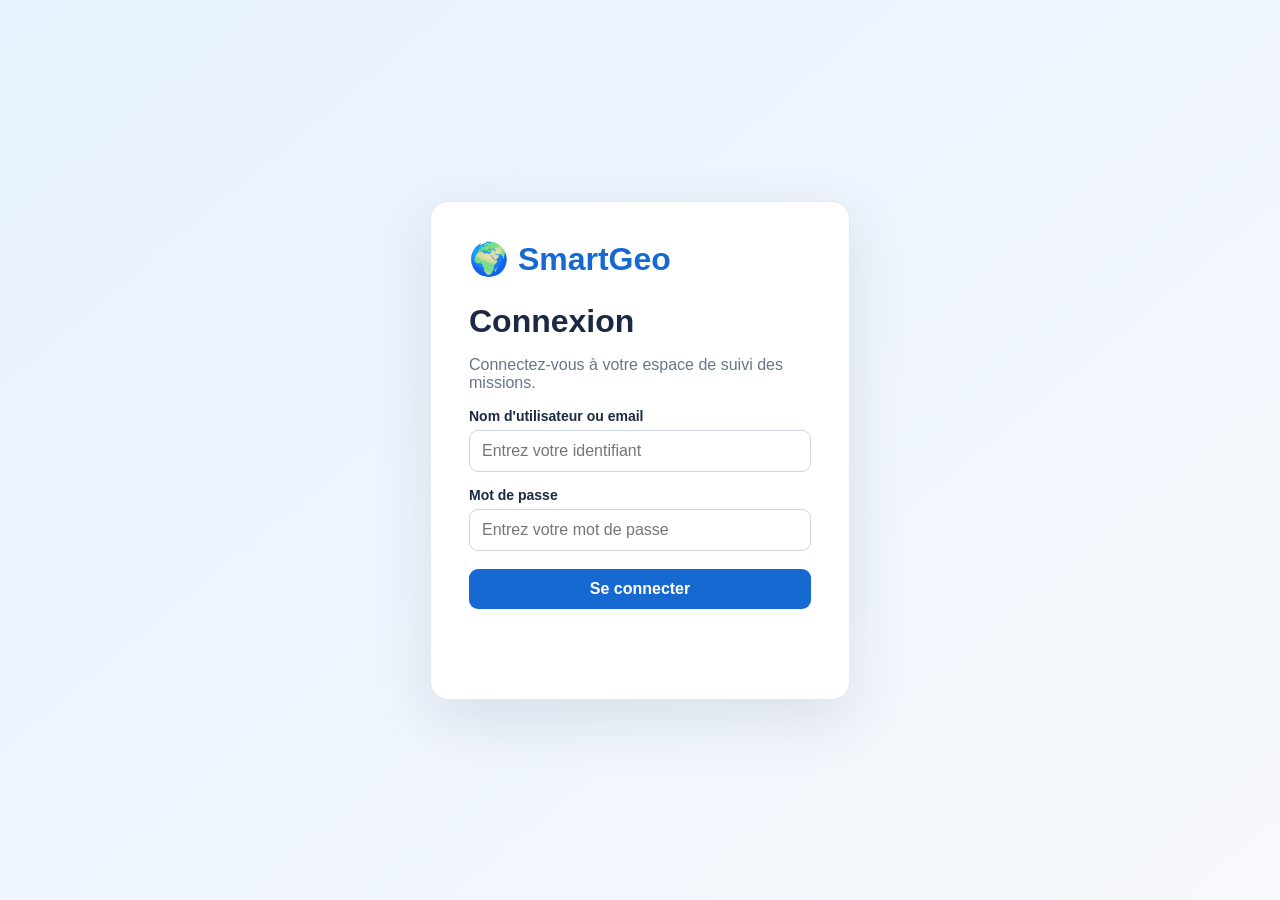
<file: SmartGeoFrontend/index.html>
<!DOCTYPE html>
<html lang="fr">
<head>
    <meta charset="UTF-8">
    <meta name="viewport"
          content="width=device-width, initial-scale=1.0">

    <title>SmartGeo | Connexion</title>

    <link rel="stylesheet" href="style.css">
</head>

<body class="login-body">

    <main class="login-card">

        <div class="brand large">
            🌍 SmartGeo
        </div>

        <h1>Connexion</h1>

        <p>
            Connectez-vous à votre espace de suivi
            des missions.
        </p>

        <form id="loginForm">

            <label for="loginIdentifier">
                Nom d'utilisateur ou email
            </label>

            <input
                type="text"
                id="loginIdentifier"
                name="identifier"
                autocomplete="username"
                placeholder="Entrez votre identifiant"
                required
            >

            <label for="loginPassword">
                Mot de passe
            </label>

            <input
                type="password"
                id="loginPassword"
                name="password"
                autocomplete="current-password"
                placeholder="Entrez votre mot de passe"
                required
            >

            <button
                type="submit"
                id="loginButton"
                class="primary full"
            >
                Se connecter
            </button>

        </form>

        <p
            id="loginError"
            class="error"
            role="alert"
        ></p>

    </main>

    <script src="config.js"></script>
    <script src="auth.js"></script>

</body>
</html>
</file>
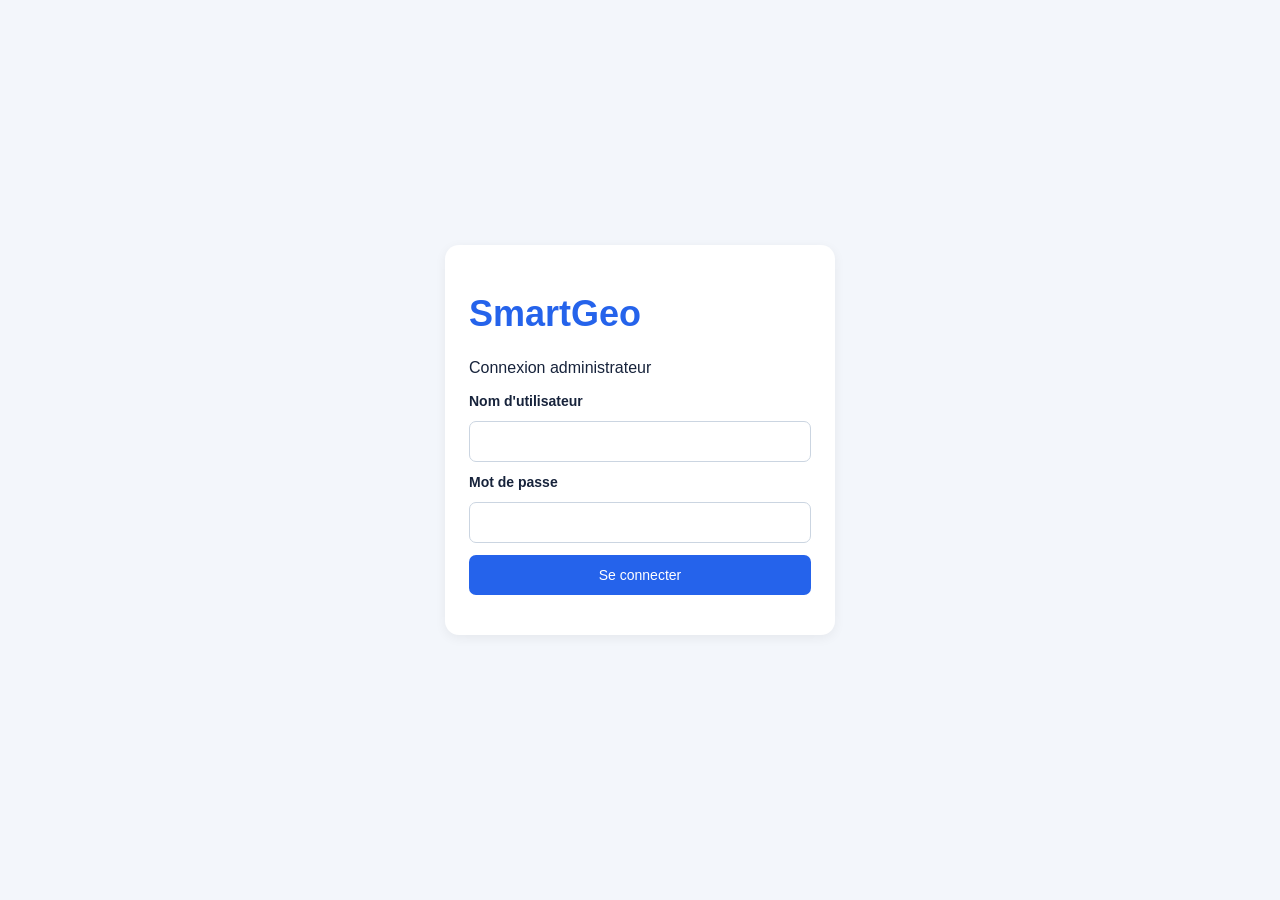
<file: SmartGeoBackend/src/main/webapp/admin/login.html>
<!DOCTYPE html>
<html lang="fr">
<head>
    <meta charset="UTF-8">
    <meta name="viewport"
          content="width=device-width, initial-scale=1">
    <title>SmartGeo - Connexion ADMIN</title>
    <link rel="stylesheet" href="style.css">
</head>
<body class="login-page">

<main class="login-card">
    <h1>SmartGeo</h1>
    <p>Connexion administrateur</p>

    <form id="loginForm">
        <label for="username">Nom d'utilisateur</label>
        <input id="username" type="text"
               autocomplete="username" required>

        <label for="password">Mot de passe</label>
        <input id="password" type="password"
               autocomplete="current-password" required>

        <button type="submit">Se connecter</button>
    </form>

    <p id="errorMessage" class="error" role="alert"></p>
</main>

<script>
    const API = "../api";

    document.getElementById("loginForm")
        .addEventListener("submit", async (event) => {

            event.preventDefault();

            const error = document.getElementById("errorMessage");
            error.textContent = "";

            const username =
                document.getElementById("username").value.trim();

            const password =
                document.getElementById("password").value;

            try {
                const response = await fetch(API + "/auth/login", {
                    method: "POST",
                    headers: {
                        "Content-Type": "application/json"
                    },
                    body: JSON.stringify({ username, password })
                });

                const result = await response.json();

                if (!response.ok || !result.data?.token) {
                    throw new Error(
                        result.message || "Identifiants incorrects"
                    );
                }

                if (result.data.user?.role !== "ADMIN") {
                    throw new Error(
                        "Cette interface est reservee aux administrateurs"
                    );
                }

                sessionStorage.setItem(
                    "smartgeo_admin_token",
                    result.data.token
                );

                window.location.replace("dashboard.html");

            } catch (e) {
                error.textContent = e.message;
            }
        });
</script>

</body>
</html>
</file>
<file: SmartGeoFrontend/style.css>
:root{--bg:#f4f7fb;--surface:#fff;--ink:#1b2942;--muted:#68758a;--accent:#1769d2;--line:#e3e9f2;--sidebar:#10233f;--success:#12724a;--danger:#b72e40}*{box-sizing:border-box}body{margin:0;background:var(--bg);color:var(--ink);font-family:Inter,Segoe UI,Arial,sans-serif}button,input,textarea,select{font:inherit}button{cursor:pointer}button:disabled{opacity:.5;cursor:not-allowed}.brand{font-size:23px;font-weight:800;color:#fff}.brand.large{color:var(--accent);font-size:32px}.login-body{min-height:100vh;display:grid;place-items:center;padding:20px;background:linear-gradient(140deg,#e7f1ff,#f7f9fc)}.login-card{width:min(100%,420px);padding:38px;background:white;border:1px solid var(--line);border-radius:18px;box-shadow:0 20px 60px #1b29421c}.login-card h1{margin:25px 0 6px}.login-card p{color:var(--muted)}label{display:block;margin:15px 0 6px;font-size:14px;font-weight:600}input,textarea,select{width:100%;border:1px solid #ccd6e4;border-radius:9px;padding:11px 12px;background:white;color:var(--ink)}textarea{min-height:95px;resize:vertical}.primary,.secondary,.danger-btn{border:0;border-radius:9px;padding:11px 16px;background:var(--accent);color:white;font-weight:600}.secondary{background:#e9f1ff;color:#1554a5}.danger-btn{background:#ffe9ec;color:var(--danger)}.full{width:100%;margin-top:18px}.error{color:var(--danger)!important;min-height:20px}.shell{display:flex;min-height:100vh}.sidebar{width:248px;flex-shrink:0;background:var(--sidebar);color:#dce7fa;padding:28px 17px;display:flex;flex-direction:column;position:sticky;top:0;height:100vh}.sidebar-label{font-size:11px;letter-spacing:1.4px;color:#8ea4c4;margin:30px 12px 15px}.sidebar nav{display:grid;gap:6px}.sidebar nav button,.logout{background:transparent;color:#dce7fa;border:0;text-align:left;padding:13px 14px;border-radius:9px}.sidebar nav button:hover,.sidebar nav button.active{background:#25456e;color:white}.logout{margin-top:auto;color:#ffbfc7}.main{flex:1;min-width:0;padding:30px clamp(16px,4vw,48px)}.topbar{display:flex;align-items:center;gap:14px;justify-content:space-between;margin-bottom:28px}.topbar h1{font-size:28px;margin:0 0 5px}.topbar p{color:var(--muted);margin:0}.user-badge{padding:9px 13px;background:#e6f1ff;color:#1954a4;border-radius:30px;font-size:13px;font-weight:700}.menu-toggle{display:none;border:0;background:transparent;font-size:24px}.cards{display:grid;grid-template-columns:repeat(3,minmax(0,1fr));gap:18px;margin-bottom:22px}.card,.panel{background:var(--surface);border:1px solid var(--line);border-radius:14px;padding:22px;box-shadow:0 3px 12px #20365708}.card .metric{font-size:32px;font-weight:800;margin:10px 0}.muted{color:var(--muted)}.panel{margin-bottom:20px}.panel h2{margin:0 0 18px;font-size:19px}.table-wrap{overflow-x:auto}table{border-collapse:collapse;width:100%;min-width:580px}th,td{text-align:left;padding:13px;border-bottom:1px solid var(--line);font-size:14px;vertical-align:top}th{color:var(--muted);font-weight:600}.pill{display:inline-block;padding:5px 9px;border-radius:30px;background:#eaf1fa;color:#365675;font-size:12px;font-weight:700}.pill.IN_PROGRESS,.pill.TRANSMITTED,.pill.REVIEWED{background:#e1f6eb;color:#176744}.pill.REFUSED,.pill.REJECTED,.pill.CANCELLED{background:#ffe7eb;color:#9c2c3e}.pill.PENDING,.pill.SUBMITTED{background:#fff3d8;color:#805c0a}.actions{display:flex;gap:9px;flex-wrap:wrap;align-items:center}.grid2{display:grid;grid-template-columns:repeat(2,minmax(0,1fr));gap:20px}.form-row{display:grid;grid-template-columns:1fr 1fr;gap:12px}.notice{padding:13px 16px;border-radius:10px;background:#e8f4ff;color:#124e8c;margin-bottom:20px}.notice.error-notice{background:#ffe8eb;color:#a5223c}.empty{color:var(--muted);padding:18px 0}.message{padding:12px;border-bottom:1px solid var(--line)}.message.mine{background:#f0f6ff}.message small{display:block;color:var(--muted);margin-top:5px}#map{height:430px;border-radius:12px;z-index:0}.map-note{font-size:13px;color:var(--muted);margin-top:12px}.inline-select{min-width:145px;width:auto}.small{font-size:13px}.stack{display:grid;gap:12px}@media(max-width:950px){.cards{grid-template-columns:1fr 1fr}.grid2{grid-template-columns:1fr}}@media(max-width:700px){.sidebar{position:fixed;z-index:2000;transform:translateX(-100%);transition:transform .2s}.sidebar.open{transform:translateX(0)}.main{padding:20px 14px}.menu-toggle{display:block}.cards{grid-template-columns:1fr}.topbar h1{font-size:22px}.form-row{grid-template-columns:1fr}}
</file>
<file: SmartGeoBackend/src/main/webapp/admin/style.css>
/* =====================================================
   SMARTGEO - DASHBOARD ADMIN
   ===================================================== */

* {
    box-sizing: border-box;
}

body {
    margin: 0;
    font-family: Arial, Helvetica, sans-serif;
    background: #f3f6fb;
    color: #17233b;
}

/* =====================================================
   HEADER
   ===================================================== */

.topbar {
    background: #132747;
    color: white;
    padding: 20px 30px;
    display: flex;
    justify-content: space-between;
    align-items: center;
    gap: 20px;
}

.topbar h1 {
    margin: 0;
    font-size: 28px;
}

.topbar p {
    margin: 6px 0 0;
    color: #cbd5e1;
}

.logout {
    background: #dc2626;
}

.logout:hover {
    background: #b91c1c;
}

/* =====================================================
   CONTAINER
   ===================================================== */

.container {
    max-width: 1300px;
    margin: 25px auto;
    padding: 0 18px;
}

/* =====================================================
   PANELS
   ===================================================== */

.panel,
.stat,
.login-card {
    background: white;
    padding: 24px;
    border-radius: 14px;
    margin-bottom: 20px;
    box-shadow: 0 3px 12px rgba(0, 0, 0, 0.06);
}

.panel h2 {
    margin-top: 0;
    margin-bottom: 22px;
}

.section-heading {
    display: flex;
    justify-content: space-between;
    align-items: center;
    gap: 12px;
}

.section-heading h2 {
    margin-bottom: 18px;
}

.info-tag {
    font-size: 12px;
    padding: 7px 12px;
    background: #e8f0ff;
    color: #1d4ed8;
    border-radius: 20px;
}

/* =====================================================
   FORMULAIRE
   ===================================================== */

.search-form {
    display: flex;
    align-items: center;
    flex-wrap: wrap;
    gap: 12px;
}

input {
    padding: 11px;
    border: 1px solid #cbd5e1;
    border-radius: 7px;
    font-size: 15px;
}

input:focus {
    outline: 2px solid #93c5fd;
    outline-offset: 1px;
}

button {
    background: #2563eb;
    color: white;
    border: none;
    border-radius: 7px;
    padding: 12px 18px;
    cursor: pointer;
    font-size: 14px;
    transition: background 0.2s;
}

button:hover {
    background: #1d4ed8;
}

.secondary-button {
    background: #e8f0ff;
    color: #1d4ed8;
}

.secondary-button:hover {
    background: #dbeafe;
}

/* =====================================================
   CONTROLES GPS
   ===================================================== */

.gps-controls {
    display: flex;
    align-items: center;
    flex-wrap: wrap;
    gap: 20px;
    margin-top: 20px;
}

.checkbox-label {
    display: flex;
    align-items: center;
    gap: 8px;
    cursor: pointer;
    font-size: 14px;
}

.checkbox-label input {
    width: auto;
    margin: 0;
    accent-color: #2563eb;
}

#message {
    color: #2563eb;
    min-height: 20px;
    margin-top: 18px;
}

#lastUpdate {
    color: #64748b;
    font-size: 13px;
    margin-top: 6px;
}

/* =====================================================
   STATISTIQUES
   ===================================================== */

.stats {
    display: grid;
    grid-template-columns: repeat(4, minmax(0, 1fr));
    gap: 16px;
}

.stat {
    min-width: 0;
}

.stat h3 {
    font-size: 14px;
    font-weight: 600;
    color: #64748b;
    margin-top: 0;
}

.stat p {
    font-size: 19px;
    font-weight: bold;
    overflow-wrap: anywhere;
}

/* =====================================================
   CARTE GPS
   ===================================================== */

#map {
    height: 470px;
    width: 100%;
    border-radius: 10px;
    z-index: 1;
}

.map-note {
    color: #64748b;
    font-size: 13px;
    line-height: 1.6;
    margin-top: 14px;
}

/* =====================================================
   TABLEAU HISTORIQUE
   ===================================================== */

.table-wrapper {
    overflow-x: auto;
}

table {
    width: 100%;
    border-collapse: collapse;
}

th,
td {
    padding: 13px;
    text-align: left;
    border-bottom: 1px solid #e2e8f0;
}

th {
    background: #f8fafc;
    color: #475569;
    font-size: 14px;
}

td {
    font-size: 14px;
}

tbody tr:hover {
    background: #f8fafc;
}

/* =====================================================
   PAGE LOGIN
   ===================================================== */

.login-page {
    min-height: 100vh;
    display: flex;
    align-items: center;
    justify-content: center;
    padding: 20px;
}

.login-card {
    width: 390px;
    max-width: 100%;
}

.login-card h1 {
    color: #2563eb;
    font-size: 36px;
}

.login-card label,
.login-card input,
.login-card button {
    display: block;
    width: 100%;
    margin: 12px 0;
}

.login-card label {
    font-size: 14px;
    font-weight: 600;
}

.login-card .error {
    color: #dc2626;
}

/* =====================================================
   RESPONSIVE
   ===================================================== */

@media (max-width: 1000px) {
    .stats {
        grid-template-columns: repeat(2, minmax(0, 1fr));
    }
}

@media (max-width: 700px) {

    .topbar {
        padding: 16px;
    }

    .topbar h1 {
        font-size: 23px;
    }

    .container {
        padding: 0 12px;
    }

    .panel,
    .stat {
        padding: 18px;
    }

    .stats {
        grid-template-columns: 1fr;
    }

    .search-form {
        flex-direction: column;
        align-items: stretch;
    }

    .gps-controls {
        flex-direction: column;
        align-items: flex-start;
    }

    #map {
        height: 350px;
    }

    .section-heading {
        flex-direction: column;
        align-items: flex-start;
    }
}
</file>
